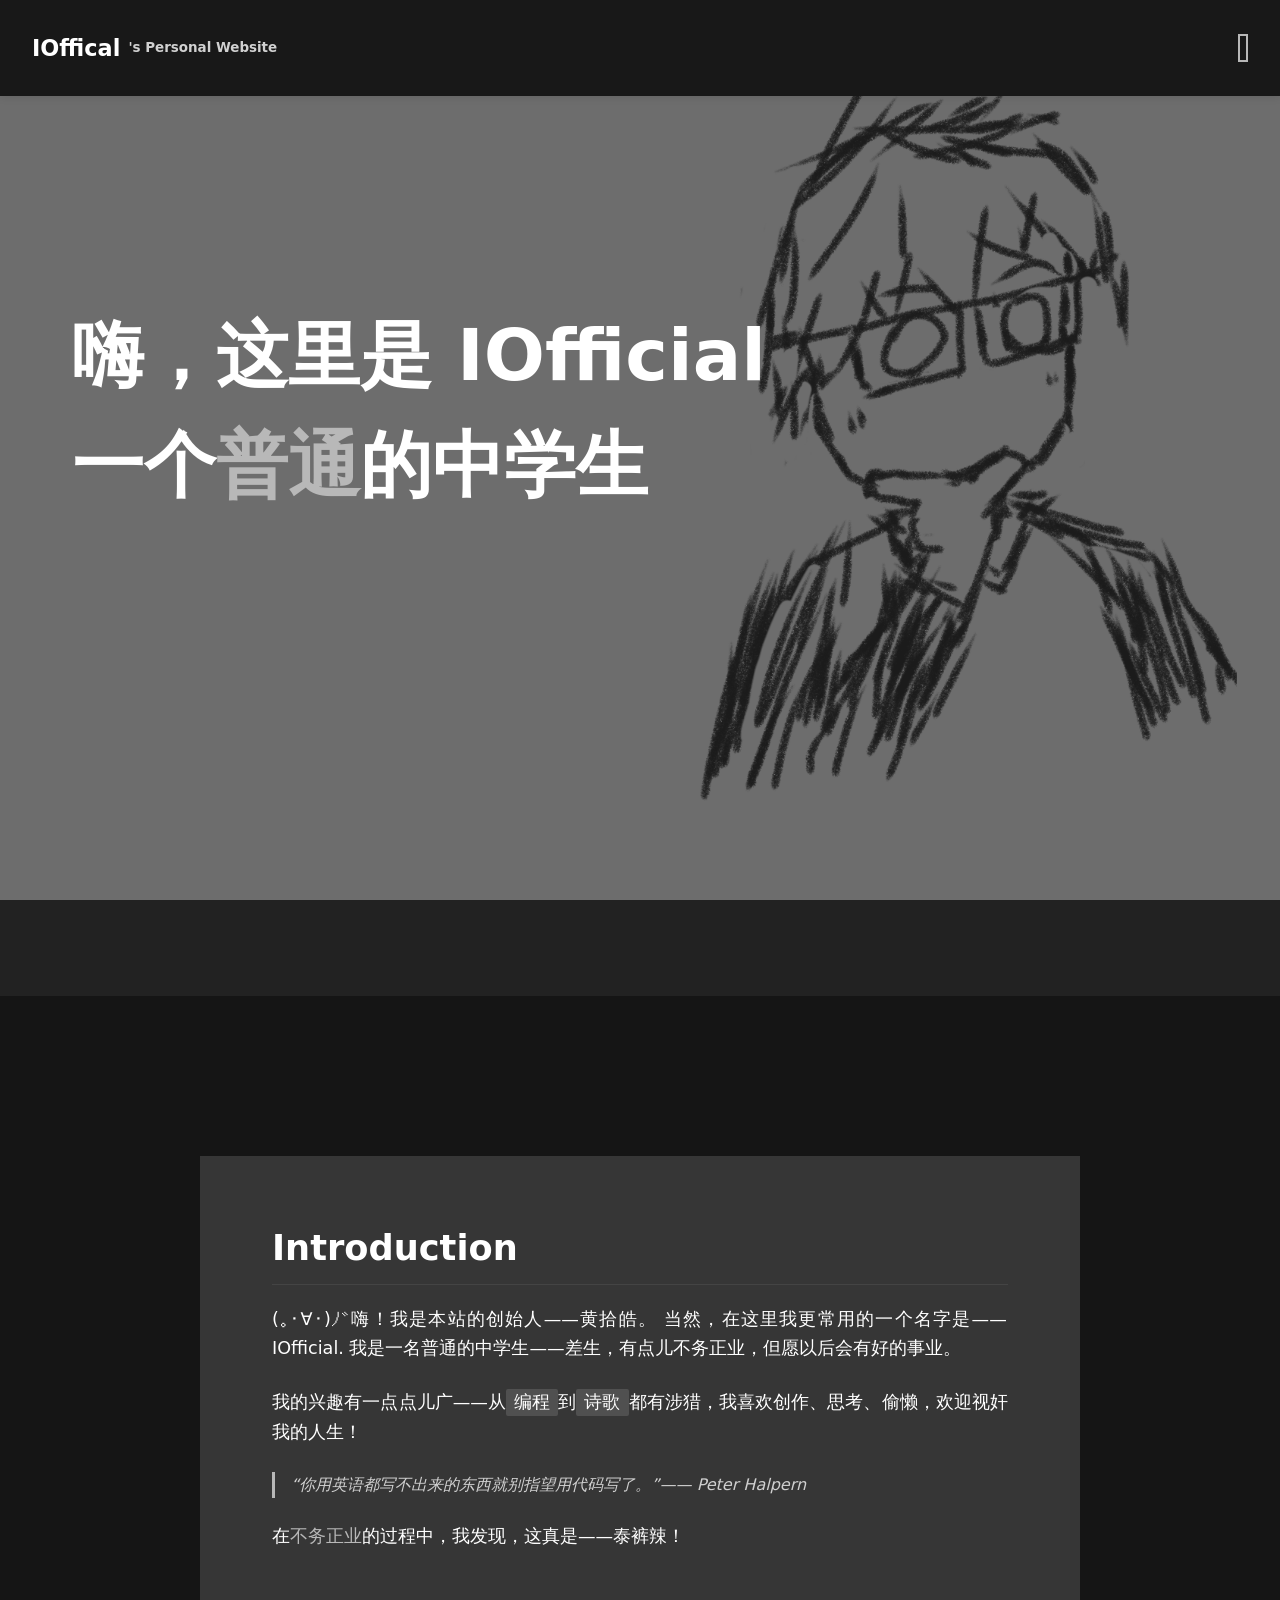
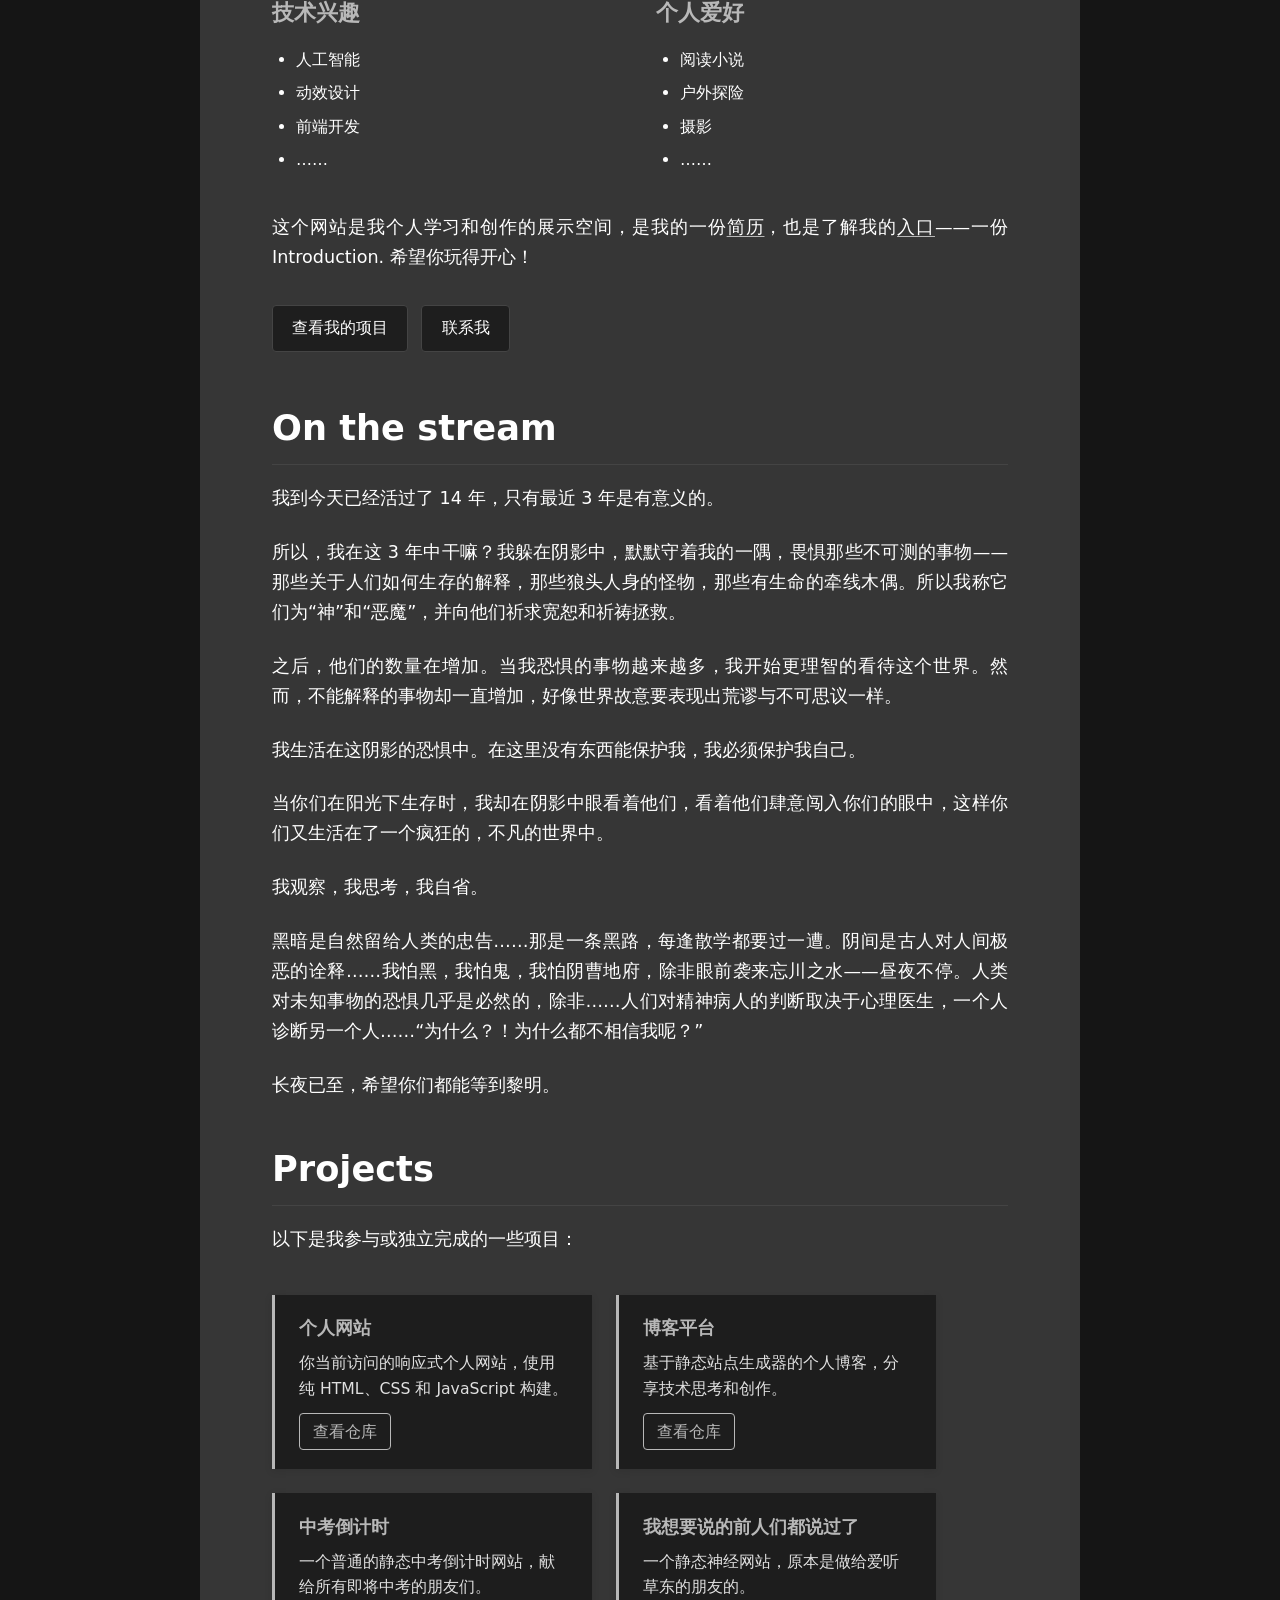
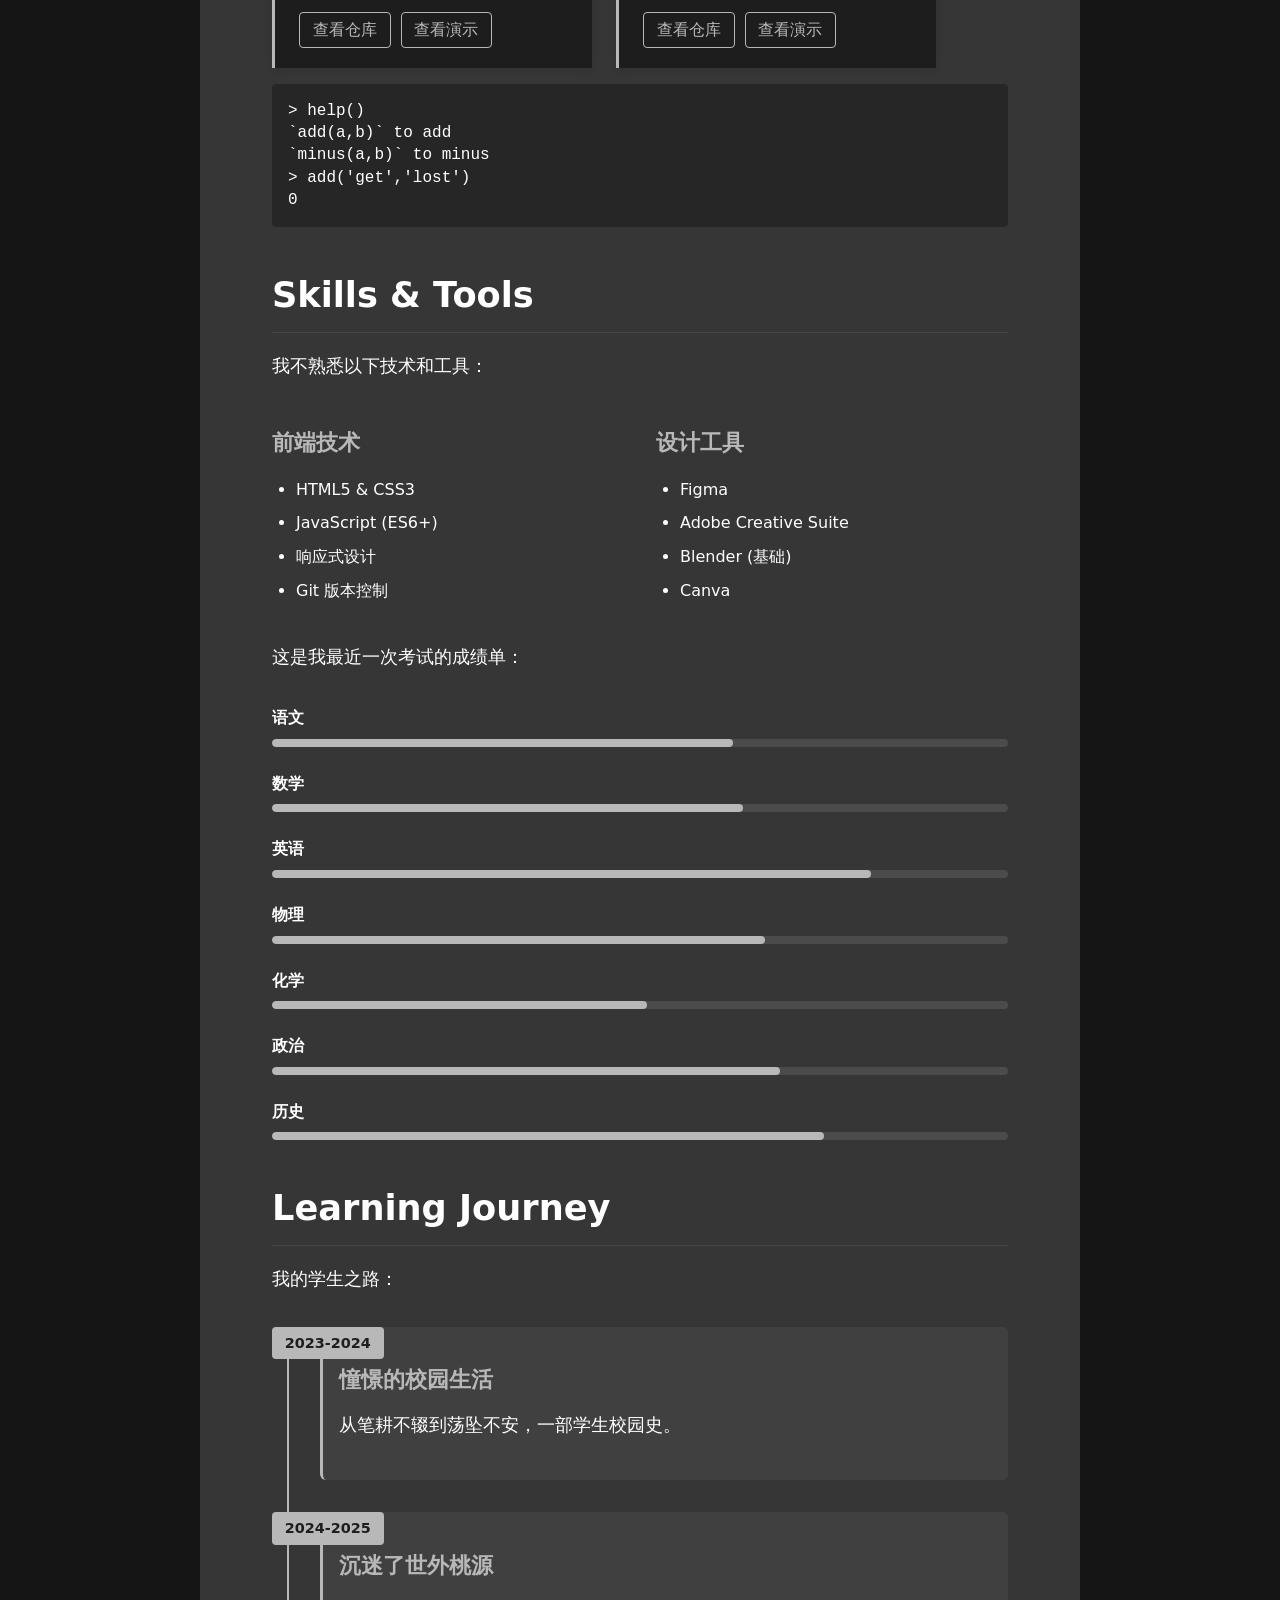
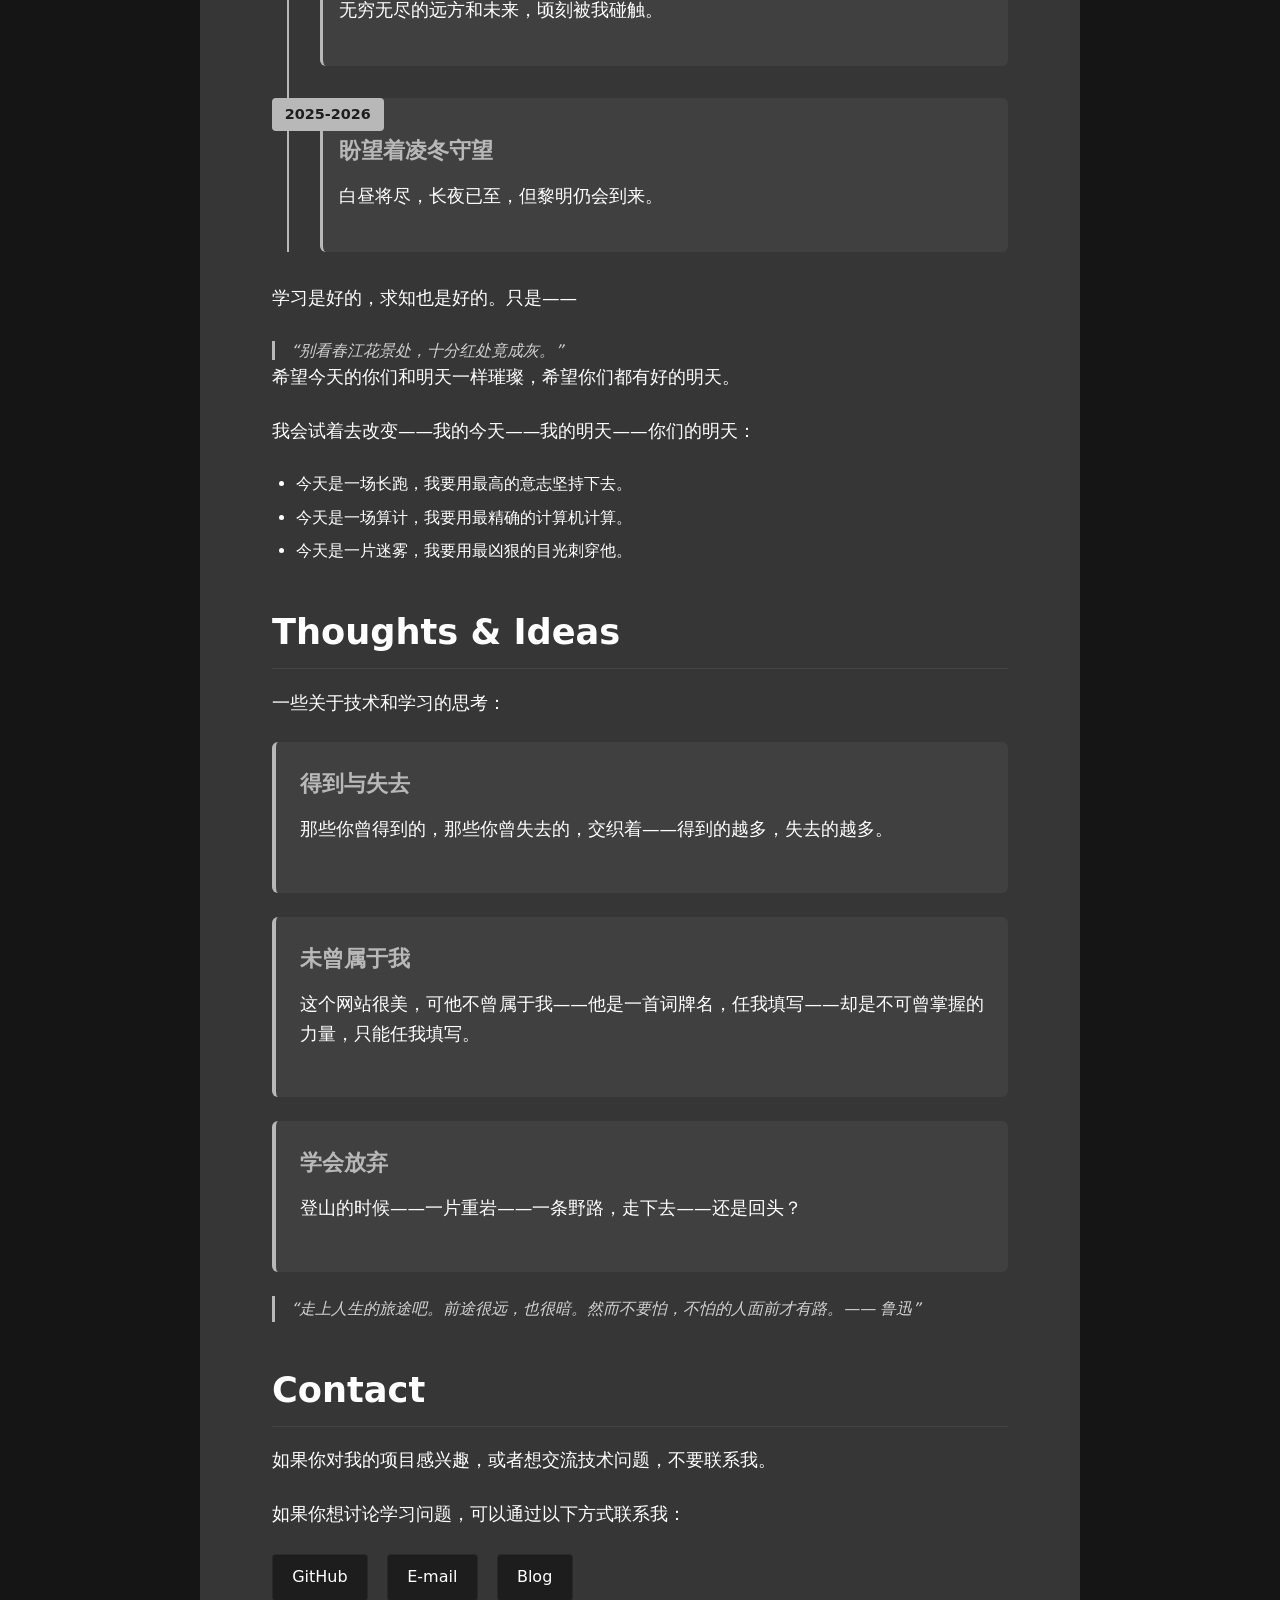
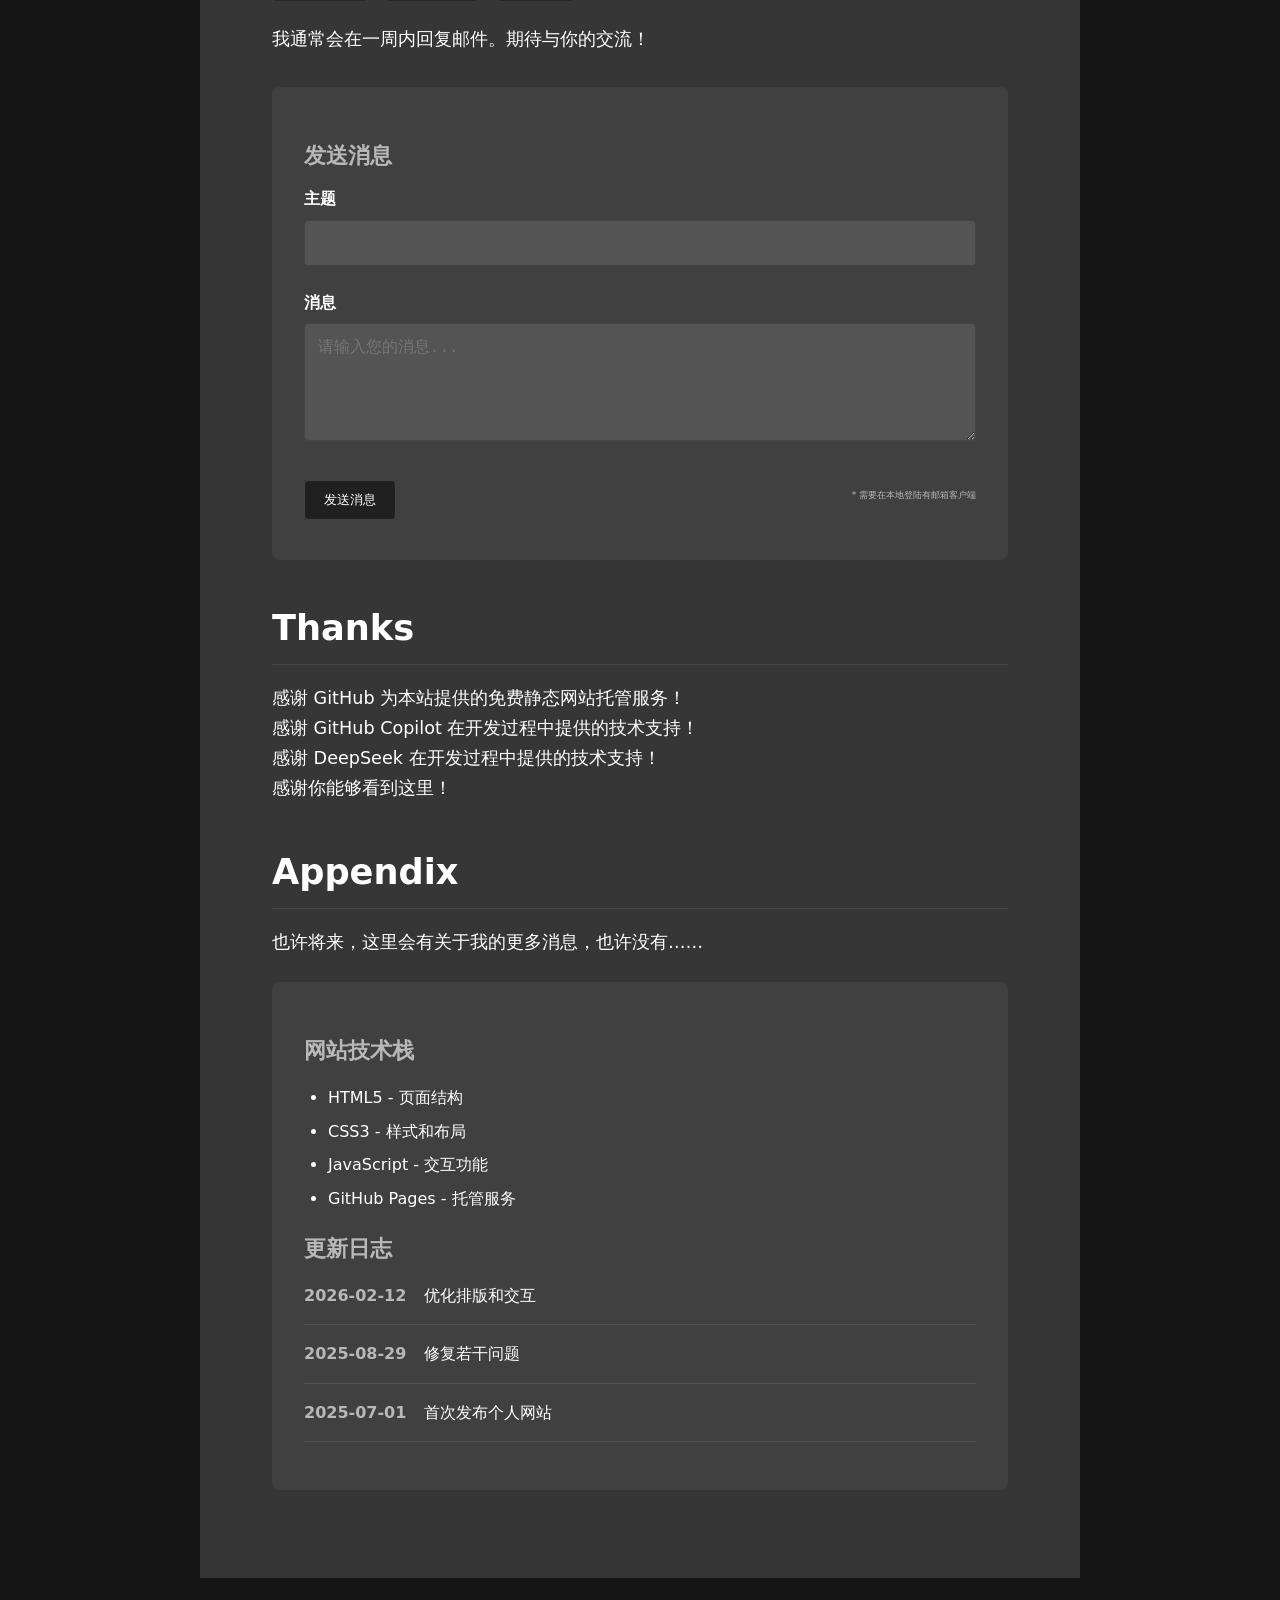
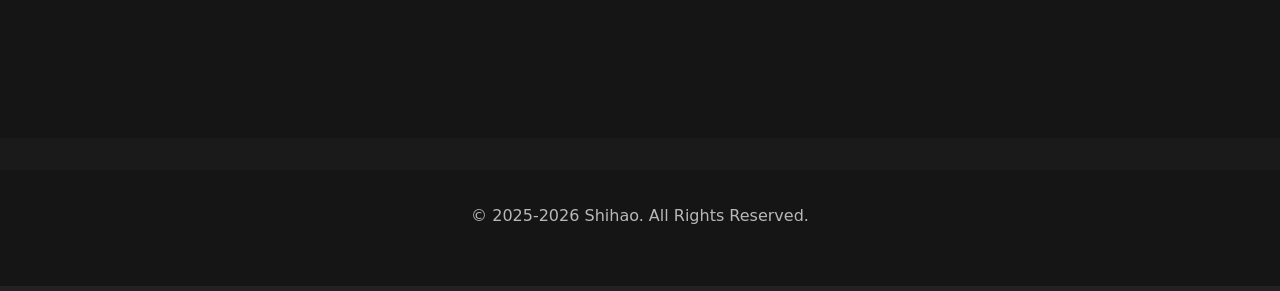
<file: index.html>
<!DOCTYPE html>
<html lang="zh-CN">
<head>
    <meta charset="UTF-8">
    <meta name="viewport" content="width=device-width, initial-scale=1.0, minimum-scale=1.0, maximum-scale=1.0, user-scalable=no">
    <title>Home | IOfficial</title>
    <meta name="description" content="嗨，这里是IOfficial——一个普通的中学生。">
    <meta name="author" content="IOfficial">
    <meta name="theme-color" content="#363636">
    <link rel="shortcut icon" type="image/ico" href="./image/favicon.ico">
    <link rel="stylesheet" href="styles.css">
    <script src="main.js" defer></script>
</head>
<body>
    <header class="header">
        <section>
            <a href="./index.html" class="logo-link">
                <div class="logo-container">
                    <span class="logo-text">IOffical<div class="logo-subtitle">'s Personal Website</div></span>
                </div>
            </a>
        </section>
        <div id="menu-btn" class="menu-button"></div>
        <div id="menu-blocks" class="menu-container">
            <a href="https://github.com/nondev10/" target="_blank" class="menu-block menu-block-github">Github</a>
            <a href="https://www.zhihu.com/people/uname-51" target="_blank" class="menu-block menu-block-zhihu">Zhihu</a>
            <a href="mailto:hi@sayhow.us.kg" class="menu-block menu-block-email">E-mail</a>
            <a href="https://blog.shihao.us.kg/" target="_blank" class="menu-block menu-block-blog">Blog</a>
        </div>
    </header>

    <!-- 独立至顶/至底按钮 -->
    <button class="nav-btn top-btn" title="返回顶部">∧</button>
    <button class="nav-btn bottom-btn" title="跳至底部">∨</button>

    <!-- 侧边目录 -->
    <div class="side-directory">
        <h4>目录</h4>
        <ul class="directory-list" id="directory-list">
            <!-- JS动态生成 -->
        </ul>
    </div>

    <!-- 标题区域 - 独立容器 -->
    <div class="title-section">
        <div class="title-content">
            <h1 class="main-title">嗨，这里是 IOfficial</h1>
            <h1 class="main-title">一个<span class="highlight">普通</span>的中学生</h1>
        </div>
    </div>

    <!-- 内容区域 - 独立容器 -->
    <main class="content-wrapper">
        <div class="content-container">
            <div class="text-content">
                <section id="introduction" class="content-section">
                    <h1>Introduction</h1>
                    <hr>
                    <p>
                        (｡･∀･)ﾉﾞ嗨！我是本站的创始人——黄拾皓。
                        当然，在这里我更常用的一个名字是——IOfficial.
                        我是一名普通的中学生——差生，有点儿不务正业，但愿以后会有好的事业。
                    </p>
                    <p>
                        我的兴趣有一点点儿广——从<span class="text-highlight">编程</span>到<span class="text-highlight">诗歌</span>都有涉猎，我喜欢创作、思考、偷懒，欢迎视奸我的人生！
                    </p>
                    
                    <blockquote class="quote">
                        “你用英语都写不出来的东西就别指望用代码写了。”—— Peter Halpern
                    </blockquote>
                    
                    <p>
                        在<span class="highlight">不务正业</span>的过程中，我发现，这真是——泰裤辣！
                    </p>
                    
                    <div class="two-column">
                        <div class="column">
                            <h3>技术兴趣</h3>
                            <ul class="bullet-list">
                                <li>人工智能</li>
                                <li>动效设计</li>
                                <li>前端开发</li>
                                <li>……</li>
                            </ul>
                        </div>
                        <div class="column">
                            <h3>个人爱好</h3>
                            <ul class="bullet-list">
                                <li>阅读小说</li>
                                <li>户外探险</li>
                                <li>摄影</li>
                                <li>……</li>
                            </ul>
                        </div>
                    </div>
                    
                    <p>
                        这个网站是我个人学习和创作的展示空间，是我的一份<span class="underline">简历</span>，也是了解我的<span class="underline">入口</span>——一份 Introduction.
                        希望你玩得开心！
                    </p>
                    
                    <a href="#projects" class="button">查看我的项目</a>
                    <a href="#contact" class="button">联系我</a>
                </section>

                <section id="projects" class="content-section">
                    <h1>On the stream</h1>
                    <hr>
                    <p>我到今天已经活过了 14 年，只有最近 3 年是有意义的。</p>
                    <p>所以，我在这 3 年中干嘛？我躲在阴影中，默默守着我的一隅，畏惧那些不可测的事物——那些关于人们如何生存的解释，那些狼头人身的怪物，那些有生命的牵线木偶。所以我称它们为“神”和“恶魔”，并向他们祈求宽恕和祈祷拯救。</p>
                    <p>之后，他们的数量在增加。当我恐惧的事物越来越多，我开始更理智的看待这个世界。然而，不能解释的事物却一直增加，好像世界故意要表现出荒谬与不可思议一样。</p>
                    <p>我生活在这阴影的恐惧中。在这里没有东西能保护我，我必须保护我自己。</p>
                    <p>当你们在阳光下生存时，我却在阴影中眼看着他们，看着他们肆意闯入你们的眼中，这样你们又生活在了一个疯狂的，不凡的世界中。</p>
                    <p>我观察，我思考，我自省。</p>
                    <p>黑暗是自然留给人类的忠告……那是一条黑路，每逢散学都要过一遭。阴间是古人对人间极恶的诠释……我怕黑，我怕鬼，我怕阴曹地府，除非眼前袭来忘川之水——昼夜不停。人类对未知事物的恐惧几乎是必然的，除非……人们对精神病人的判断取决于心理医生，一个人诊断另一个人……“为什么？！为什么都不相信我呢？”</p>
                    <p>长夜已至，希望你们都能等到黎明。</p>
                </section>

                <section id="projects" class="content-section">
                    <h1>Projects</h1>
                    <hr>
                    <p>以下是我参与或独立完成的一些项目：</p>

                    <div class="projects-section">
                        <div class="projects-list">
                            <div class="project-card">
                                <div class="project-title">个人网站</div>
                                <div class="project-desc">你当前访问的响应式个人网站，使用纯 HTML、CSS 和 JavaScript 构建。</div>
                                <a class="project-link" href="https://github.com/nondev10/my-website" target="_blank">查看仓库</a>
                            </div>
                            <div class="project-card">
                                <div class="project-title">博客平台</div>
                                <div class="project-desc">基于静态站点生成器的个人博客，分享技术思考和创作。</div>
                                <a class="project-link" href="https://github.com/nondev10/my-blog" target="_blank">查看仓库</a>
                            </div>
                            <div class="project-card">
                                <div class="project-title">中考倒计时</div>
                                <div class="project-desc">一个普通的静态中考倒计时网站，献给所有即将中考的朋友们。</div>
                                <div class="row-container">
                                    <a class="project-link" href="https://github.com/nondev10/medical-deadline">查看仓库</a>
                                    <a class="project-link" href="https://dl.sayhow.us.kg">查看演示</a>
                                </div>
                            </div>
                            <div class="project-card">
                                <div class="project-title">我想要说的前人们都说过了</div>
                                <div class="project-desc">一个静态神经网站，原本是做给爱听草东的朋友的。</div>
                                <div class="row-container">
                                    <a class="project-link" href="https://github.com/nondev10/woxiangyaoshuodeqianrenmendoushuoguole">查看仓库</a>
                                    <a class="project-link" href="https://woxiangyaoshuodeqianrenmendoushuoguole.sayhow.us.kg">查看演示</a>
                                </div>
                            </div>
                        </div>
                    </div>
                    
                    <div class="code-block">
                        > help()<br>
                        `add(a,b)` to add<br>
                        `minus(a,b)` to minus<br>
                        > add('get','lost')<br>
                        0<br>
                    </div>
                </section>

                <section id="skills" class="content-section">
                    <h1>Skills & Tools</h1>
                    <hr>
                    <p>我不熟悉以下技术和工具：</p>
                    
                    <div class="two-column">
                        <div class="column">
                            <h3>前端技术</h3>
                            <ul class="bullet-list">
                                <li>HTML5 & CSS3</li>
                                <li>JavaScript (ES6+)</li>
                                <li>响应式设计</li>
                                <li>Git 版本控制</li>
                            </ul>
                        </div>
                        <div class="column">
                            <h3>设计工具</h3>
                            <ul class="bullet-list">
                                <li>Figma</li>
                                <li>Adobe Creative Suite</li>
                                <li>Blender (基础)</li>
                                <li>Canva</li>
                            </ul>
                        </div>
                    </div>

                    <p>这是我最近一次考试的成绩单：</p>
                    
                    <div class="skill-meter">
                        <div class="skill">
                            <span class="skill-name">语文</span>
                            <div class="skill-bar">
                                <div class="skill-level" data-level="62.667"></div>
                            </div>
                        </div>
                        <div class="skill">
                            <span class="skill-name">数学</span>
                            <div class="skill-bar">
                                <div class="skill-level" data-level="64"></div>
                            </div>
                        </div>
                        <div class="skill">
                            <span class="skill-name">英语</span>
                            <div class="skill-bar">
                                <div class="skill-level" data-level="81.333"></div>
                            </div>
                        </div>
                        <div class="skill">
                            <span class="skill-name">物理</span>
                            <div class="skill-bar">
                                <div class="skill-level" data-level="67"></div>
                            </div>
                        </div>
                        <div class="skill">
                            <span class="skill-name">化学</span>
                            <div class="skill-bar">
                                <div class="skill-level" data-level="51"></div>
                            </div>
                        </div>
                        <div class="skill">
                            <span class="skill-name">政治</span>
                            <div class="skill-bar">
                                <div class="skill-level" data-level="69"></div>
                            </div>
                        </div>
                        <div class="skill">
                            <span class="skill-name">历史</span>
                            <div class="skill-bar">
                                <div class="skill-level" data-level="75"></div>
                            </div>
                        </div>
                    </div>
                </section>

                <section id="learning" class="content-section">
                    <h1>Learning Journey</h1>
                    <hr>
                    <p>我的学生之路：</p>
                    
                    <div class="timeline">
                        <div class="timeline-item">
                            <div class="timeline-date">2023-2024</div>
                            <div class="timeline-content">
                                <h3>憧憬的校园生活</h3>
                                <p>从笔耕不辍到荡坠不安，一部学生校园史。</p>
                            </div>
                        </div>
                        <div class="timeline-item">
                            <div class="timeline-date">2024-2025</div>
                            <div class="timeline-content">
                                <h3>沉迷了世外桃源</h3>
                                <p>无穷无尽的远方和未来，顷刻被我碰触。</p>
                            </div>
                        </div>
                        <div class="timeline-item">
                            <div class="timeline-date">2025-2026</div>
                            <div class="timeline-content">
                                <h3>盼望着凌冬守望</h3>
                                <p>白昼将尽，长夜已至，但黎明仍会到来。</p>
                            </div>
                        </div>
                    </div>
                    
                    <p>学习是好的，求知也是好的。只是——</p>
                    <span class="quote">“别看春江花景处，十分红处竟成灰。”</span>
                    <p>希望今天的你们和明天一样璀璨，希望你们都有好的明天。</p>
                    <p>我会试着去改变——我的今天——我的明天——你们的明天：</p>
                    <ul class="bullet-list">
                        <li>今天是一场长跑，我要用最高的意志坚持下去。</li>
                        <li>今天是一场算计，我要用最精确的计算机计算。</li>
                        <li>今天是一片迷雾，我要用最凶狠的目光刺穿他。</li>
                    </ul>
                </section>

                <section id="thoughts" class="content-section">
                    <h1>Thoughts & Ideas</h1>
                    <hr>
                    <p>一些关于技术和学习的思考：</p>
                    
                    <div class="thought-card">
                        <h3>得到与失去</h3>
                        <p>那些你曾得到的，那些你曾失去的，交织着——得到的越多，失去的越多。</p>
                    </div>
                    
                    <div class="thought-card">
                        <h3>未曾属于我</h3>
                        <p>这个网站很美，可他不曾属于我——他是一首词牌名，任我填写——却是不可曾掌握的力量，只能任我填写。</p>
                    </div>
                    
                    <div class="thought-card">
                        <h3>学会放弃</h3>
                        <p>登山的时候——一片重岩——一条野路，走下去——还是回头？</p>
                    </div>
                    
                    <blockquote class="quote">
                        “走上人生的旅途吧。前途很远，也很暗。然而不要怕，不怕的人面前才有路。—— 鲁迅”
                    </blockquote>
                </section>

                <section id="contact" class="content-section">
                    <h1>Contact</h1>
                    <hr>
                    <p>如果你对我的项目感兴趣，或者想交流技术问题，不要联系我。</p>
                    <p>如果你想讨论学习问题，可以通过以下方式联系我：</p>
                    <div class="social-links">
                        <a href="https://github.com/nondev10/" target="_blank">GitHub</a>
                        <a href="mailto:hi@shihao.us.kg">E-mail</a>
                        <a href="https://blog.shihao.us.kg/" target="_blank">Blog</a>
                    </div>
                    
                    <p>我通常会在一周内回复邮件。期待与你的交流！</p>
                    
                    <div class="contact-form">
                        <h3>发送消息</h3>
                        <form id="message-form">
                            <div class="form-group">
                                <label for="subject">主题</label>
                                <input type="text" id="subject" name="subject" required>
                            </div>
                            <div class="form-group">
                                <label for="message">消息</label>
                                <textarea id="message" name="message" rows="5" required placeholder="请输入您的消息..."></textarea>
                            </div>
                            <div class="row-container">
                                <button type="submit" class="button">发送消息</button>
                                <p class="highlight secondary-text rd-justify">* 需要在本地登陆有邮箱客户端</p>
                            </div>
                        </form>
                    </div>
                </section>

                <section id="thanks" class="content-section">
                    <h1>Thanks</h1>
                    <hr>
                    <p>
                        感谢 GitHub 为本站提供的免费静态网站托管服务！<br>
                        感谢 GitHub Copilot 在开发过程中提供的技术支持！<br>
                        感谢 DeepSeek 在开发过程中提供的技术支持！<br>
                        感谢你能够看到这里！
                    </p>
                </section>

                <section id="appendix" class="content-section">
                    <h1>Appendix</h1>
                    <hr>
                    <p>也许将来，这里会有关于我的更多消息，也许没有……</p>
                    
                    <div class="appendix-content">
                        <h3>网站技术栈</h3>
                        <ul class="bullet-list">
                            <li>HTML5 - 页面结构</li>
                            <li>CSS3 - 样式和布局</li>
                            <li>JavaScript - 交互功能</li>
                            <li>GitHub Pages - 托管服务</li>
                        </ul>
                        
                        <h3>更新日志</h3>
                        <div class="update-log">
                            <div class="update-item">
                                <span class="update-date">2026-02-12</span>
                                <span class="update-desc">优化排版和交互</span>
                            </div>
                            <div class="update-item">
                                <span class="update-date">2025-08-29</span>
                                <span class="update-desc">修复若干问题</span>
                            </div>
                            <div class="update-item">
                                <span class="update-date">2025-07-01</span>
                                <span class="update-desc">首次发布个人网站</span>
                            </div>
                        </div>
                    </div>
                </section>
            </div>
        </div>
    </main>

    <footer class="site-footer">
        <div class="footer-content">
            <span class="highlight"><p class="footer-text" id="copyright"></p></span>
        </div>
    </footer>
</body>
</html>
</file>
<file: styles.css>
/* 修改目录样式 - 隐藏滚动条但保持滚动功能 */
.side-directory {
    position: fixed;
    right: 1.5rem;
    top: 50%;
    transform: translateY(-50%);
    background: rgba(30, 30, 30, 0.95);
    padding: 1.2rem;
    border: 1px solid #444;
    min-width: 180px;
    max-width: 220px;
    max-height: 60vh;
    overflow: hidden;
    z-index: 997;
    opacity: 0;
    visibility: hidden;
    transition: all 0.3s ease;
}

.directory-list {
    list-style: none;
    margin: 0;
    padding: 0;
    max-height: 50vh;
    overflow-y: auto;
    overflow-x: hidden;
    
    /* 隐藏滚动条但保持滚动功能 */
    scrollbar-width: none; /* Firefox */
    -ms-overflow-style: none; /* IE/Edge */
}

.directory-list::-webkit-scrollbar {
    display: none; /* Chrome/Safari */
}

/* 目录项样式改进 */
.directory-link {
    color: var(--text-color);
    text-decoration: none;
    display: block;
    padding: 0.5rem 0.8rem;
    transition: all 0.3s;
    font-size: 0.9rem;
    border-left: 3px solid transparent;
    cursor: pointer;
    position: relative;
    overflow: hidden;
    white-space: nowrap;
    text-overflow: ellipsis;
}

.directory-link:hover,
.directory-link.active {
    background: rgba(184, 184, 184, 0.1);
    color: var(--secondary-color);
    border-left-color: var(--secondary-color);
    transform: translateX(2px);
}

/* 改进导航按钮位置 */
.nav-btn {
    position: fixed;
    right: 1.5rem;
    background: var(--darker-bg);
    border: 1px solid #444;
    color: var(--secondary-color);
    width: 2.8rem;
    height: 2.8rem;
    display: flex;
    align-items: center;
    justify-content: center;
    cursor: pointer;
    transition: all 0.3s;
    font-size: 1.4rem;
    font-weight: bold;
    z-index: 998;
    opacity: 0;
    visibility: hidden;
    transform: translateY(20px);
}

.top-btn {
    top: calc(50% - 4rem); /* 精确上下靠在一起 */
    margin-top: 0;
}

.bottom-btn {
    top: calc(50% + 0.2rem); /* 紧挨着顶部按钮 */
    margin-top: 0;
}

.nav-btn:hover {
    background: var(--secondary-color);
    color: var(--darker-bg);
    transform: translateY(0) scale(1.05);
}

.nav-btn.visible {
    opacity: 1;
    visibility: visible;
    transform: translateY(0);
}

/* 移动端适配 - 大幅改进 */
@media (max-width: 768px) {
    /* 检测移动端，移除不需要的元素 */
    .side-directory,
    .nav-btn {
        display: none !important;
    }
    
    /* 移除content-container的border */
    .content-container {
        border: none !important;
        margin-top: 1rem !important;
        background-color: var(--primary-color);
    }
    
    /* 移动端基础样式重置 */
    :root {
        --header-height: 3.5rem;
        --content-padding: 0.5rem;
        --content-margin: 0.5rem;
        --section-spacing: 1rem;
    }
    
    body {
        font-size: 16px; /* 防止iOS缩放 */
        -webkit-text-size-adjust: 100%;
    }
    
    .header {
        height: var(--header-height);
        padding: 0 1rem;
        background: rgba(24,24,24,1);
        backdrop-filter: blur(10px);
    }
    
    .logo-text {
        font-size: 1.1rem;
    }
    
    .logo-subtitle {
        font-size: 0.5em;
    }
    
    .title-section {
        margin-top: var(--header-height);
        padding: 1.5rem 0;
        min-height: 40vh;
    }
    
    .title-content {
        padding: 0 1rem;
    }
    
    .main-title {
        font-size: 1.5rem !important;
        margin: 0.5rem 0;
        transform: translateY(15px);
        text-align: center;
    }
    
    .content-wrapper {
        margin-top: 0;
    }
    
    .content-container {
        margin: 0 auto;
        padding: 1rem 0;
        background: var(--primary-color);
    }
    
    .text-content {
        padding: 0 1rem;
    }
    
    /* 移动端文字排版优化 */
    h1 {
        font-size: 1.6rem;
        margin: 0.8rem 0 0.5rem 0;
        text-align: left;
        line-height: 1.3;
    }
    
    h2 {
        font-size: 1.4rem;
        margin: 1rem 0 0.5rem 0;
    }
    
    h3 {
        font-size: 1.2rem;
        margin: 0.8rem 0 0.4rem 0;
    }
    
    p {
        font-size: 0.95rem;
        line-height: 1.6;
        margin-bottom: 1rem;
        text-align: justify;
        hyphens: auto;
    }
    
    /* 移动端布局优化 */
    .two-column {
        flex-direction: column;
        gap: 1rem;
        margin: 1rem 0;
    }
    
    .projects-list {
        flex-direction: column;
        gap: 1rem;
    }
    
    .project-card {
        min-width: auto;
        max-width: 100%;
        padding: 1rem;
    }
    
    /* 移动端菜单优化 */
    #menu-blocks {
        top: var(--header-height);
        background: rgba(24,24,24,0.98);
        backdrop-filter: blur(20px);
        box-shadow: 0 4px 20px rgba(0,0,0,0.3);
    }
    
    .menu-block {
        height: 3.5rem;
        font-size: 1.1rem;
        padding-left: 2rem;
        border-bottom: 1px solid rgba(255,255,255,0.1);
        min-height: 44px; /* 最小触摸尺寸 */
    }
    
    /* 移动端表单优化 */
    .contact-form {
        padding: 1rem;
        margin: 1rem 0;
    }
    
    .form-group input,
    .form-group textarea {
        font-size: 16px; /* 防止iOS缩放 */
        padding: 0.8rem;
    }
    
    .button {
        padding: 0.8rem 1.5rem;
        min-height: 44px;
        display: inline-flex;
        align-items: center;
        justify-content: center;
    }
    
    /* 移动端技能条优化 */
    .skill-meter {
        margin: 1.5rem 0;
    }
    
    .skill {
        margin-bottom: 1rem;
    }
    
    /* 移动端时间线优化 */
    .timeline {
        margin: 1.5rem 0;
    }
    
    .timeline-item {
        padding-left: 2.5rem;
        margin-bottom: 1.5rem;
    }
    
    .timeline-date {
        font-size: 0.8rem;
        padding: 0.2rem 0.6rem;
    }
}

/* 小屏手机优化 */
@media (max-width: 360px) {
    :root {
        --content-padding: 0.3rem;
        --content-margin: 0.3rem;
    }
    
    .title-section {
        padding: 1rem 0;
        min-height: 35vh;
    }
    
    .main-title {
        font-size: 1.3rem !important;
    }
    
    h1 {
        font-size: 1.4rem;
    }
    
    h2 {
        font-size: 1.2rem;
    }
    
    .text-content {
        padding: 0 0.5rem;
    }
    
    .menu-block {
        padding-left: 1rem;
        font-size: 1rem;
    }
}

/* 横屏模式优化 */
@media (max-width: 768px) and (orientation: landscape) {
    .title-section {
        min-height: 50vh;
        padding: 1rem 0;
    }
    
    .header {
        height: 3rem;
    }
    
    #menu-blocks {
        top: 3rem;
    }
    
    .menu-block {
        height: 2.8rem;
    }
}

/* 高DPI设备优化 */
@media (-webkit-min-device-pixel-ratio: 2), (min-resolution: 192dpi) {
    .header {
        -webkit-font-smoothing: antialiased;
        -moz-osx-font-smoothing: grayscale;
    }
    
    .menu-block {
        font-weight: 500;
    }
}

/* 减少动画（对偏好减少动画的用户） */
@media (prefers-reduced-motion: reduce) {
    * {
        animation-duration: 0.01ms !important;
        animation-iteration-count: 1 !important;
        transition-duration: 0.01ms !important;
    }
}

#menu-blocks {
    position: fixed;
    top: 0;
    right: calc(var(--content-padding) + 2.7rem);
    height: var(--header-height);
    display: flex;
    flex-direction: row;
    gap: 0;
    align-items: stretch;
    pointer-events: none;
    z-index: 1101;
    background: none;
    transition: none;
}

.menu-block-github { transition: all 0.4s 0s, background 0.2s, color 0.2s; }
.menu-block-zhihu { transition: all 0.4s 0.08s, background 0.2s, color 0.2s; }
.menu-block-email { transition: all 0.4s 0.16s, background 0.2s, color 0.2s; }
.menu-block-blog { transition: all 0.4s 0.24s, background 0.2s, color 0.2s; }
.menu-block {
    background: rgba(24,24,24,0.92) !important;
    opacity: 0;
    transform: translateX(40px);
    transition: all 0.4s, background 0.2s, color 0.2s;
    border-radius: 0 !important;
    border: none !important;
    text-decoration: none !important;
    /* *Simplify */
    height: 100%;
    width: 5.5rem;
    border-radius: 0;
    opacity: 0;
    transform: translateX(40px);
    display: flex; align-items: center;
    justify-content: center;
    border: none;
    color: #fff;
    font-size: 0.95rem;
    text-decoration: none;
}
.menu-block:hover {
    background: #333 !important;
    color: #b8b8b8 !important;
}
@media (max-width: 600px) {
    #menu-blocks {
        left: 0;
        right: 0;
        top: var(--header-height);
        height: auto;
        width: 100vw;
        flex-direction: column;
        align-items: stretch;
        background: rgba(24,24,24,1);
        box-shadow: 0 4px 16px rgba(0,0,0,0.13);
        opacity: 0;
    }
    .menu-block {
        width: 100vw !important;
        min-width: 0 !important;
        max-width: none !important;
        height: 3.2rem !important;
        font-size: 1.1rem !important;
        justify-content: flex-start !important;
        padding-left: 2rem !important;
        border-bottom: 1px solid #333;
        border-radius: 0 !important;
        transform: translateY(-30px);
        transition: all 0.4s, background 0.2s, color 0.2s;
    }
}

:root {
    --header-height: 6rem;
    --content-padding: 2rem;
    --space-unit: 1rem;
    --primary-color: #363636;
    --secondary-color: #b8b8b8;
    --text-color: #ffffff;
    --content-max-width: 1200px;
    --content-margin: 2rem;
    --section-spacing: 2.5rem;
    --dark-bg: #2a2a2a;
    --darker-bg: #1e1e1e;
    --darkest-bg: #151515;
    --border-color: #1a1a1a;
}

* { margin: 0; padding: 0; box-sizing: border-box; }

html { 
    scroll-behavior: smooth; 
    overflow-x: hidden; 
}

body {
    min-height: 100vh;
    color: var(--text-color);
    font-family: system-ui, -apple-system, sans-serif;
    line-height: 1.6;
    background: #222 url('./image/background.png') no-repeat center center fixed;
    background-size: cover;
    position: relative;
}

body::before {
    content: "";
    position: fixed;
    inset: 0;
    background: rgba(40,40,40,0.68);
    z-index: 0;
    pointer-events: none;
}

.header {
    position: fixed;
    top: 0; 
    left: 0; 
    width: 100%;
    height: var(--header-height);
    padding: 0 var(--content-padding);
    background: rgba(24,24,24,1);
    display: flex; 
    align-items: center;
    z-index: 1001;
    box-shadow: 0 2px 8px rgba(0,0,0,0.08);
}

.logo-link {
    text-decoration: none;
    color: inherit;
    display: flex;
    align-items: center;
    height: 100%;
}

.logo-container {
    display: flex;
    flex-direction: column;
    justify-content: center;
    height: 100%;
}

.logo-text {
    font-size: 1.4em;
    font-weight: 700;
    line-height: 1.2;
    display: flex;
    align-items: center;
    height: 100%;
}

.logo-subtitle {
    font-size: 0.6em;
    opacity: 0.8;
    margin-left: 0.5rem;
}

.menu-button {
    width: 0.6rem;
    height: 1.75rem;
    border: 2px solid #b8b8b8;
    border-radius: 0;
    box-sizing: border-box;
    cursor: pointer;
    transition: background 0.3s;
    display: flex;
    align-items: center;
    justify-content: center;
    margin-left: auto;
    position: relative;
    z-index: 1102;
}

/* 标题区域 - 独立样式 */
.title-section {
    position: relative;
    z-index: 2;
    margin-top: var(--header-height);
    margin-bottom: 30vh;
    padding: calc(var(--header-height) * 0.8) 0;
    min-height: 70vh;
    display: flex;
    align-items: center;
    justify-content: center;
    background: transparent;
}

.title-content {
    width: 100%;
    max-width: var(--content-max-width);
    margin: 0 auto;
    padding: 0 var(--content-margin);
}

.main-title {
    font-size: clamp(2rem, 5vw, 3rem);
    line-height: 1.3;
    margin: calc(var(--space-unit) * 1) 0;
    opacity: 0;
    transform: translateY(30px);
    animation: fadeInUp 1s ease forwards;
}

@media (min-width: 900px) {
    .main-title {  
        font-size: clamp(2.8rem, 8vw, 4.5rem);
    }
}

@keyframes fadeInUp {
    to {
        opacity: 1;
        transform: translateY(0);
    }
}

/* 内容区域 - 独立样式 */
.content-wrapper {
    width: 100%;
    background-color: var(--darkest-bg);
    position: relative;
    z-index: 1;
}

.content-container {
    max-width: var(--content-max-width);
    margin: 0 auto;
    margin-top: 15rem;
    border: 10rem solid var(--darkest-bg);
    background-color: var(--primary-color);
    padding: 3rem 0;
    position: relative;
    z-index: 2;
}

.text-content {
    max-width: 800px;
    margin: 0 auto;
    padding: 0 var(--content-margin);
}

/* 独立至顶/至底按钮 */
.nav-btn {
    position: fixed;
    left: 1.5rem;
    background: var(--darker-bg);
    border: 1px solid #444;
    color: var(--secondary-color);
    width: 2.8rem;
    height: 2.8rem;
    display: flex;
    align-items: center;
    justify-content: center;
    cursor: pointer;
    transition: all 0.3s;
    font-size: 1.4rem;
    font-weight: bold;
    z-index: 998;
    opacity: 0;
    visibility: hidden;
    transform: translateX(20px);
}

.nav-btn:hover {
    background: var(--secondary-color);
    color: var(--darker-bg);
    transform: translateX(0) scale(1.1);
}

.top-btn {
    top: 50%;
    margin-top: -3.5rem;
}

.bottom-btn {
    top: 50%;
    margin-top: 0.5rem;
}

.nav-btn.visible {
    opacity: 1;
    visibility: visible;
    transform: translateX(0);
}

/* 侧边目录 */
.side-directory {
    position: fixed;
    right: 1.5rem;
    top: 50%;
    transform: translateY(-50%);
    background: rgba(30, 30, 30, 0.9);
    padding: 1.2rem;
    border-radius: 8px;
    border: 1px solid #444;
    min-width: 180px;
    max-width: 220px;
    z-index: 997;
    opacity: 0;
    visibility: hidden;
    transition: all 0.3s ease;
}

.side-directory.visible {
    opacity: 1;
    visibility: visible;
}

.side-directory h4 {
    margin: 0 0 1rem 0;
    color: var(--secondary-color);
    font-size: 1.1rem;
    border-bottom: 1px solid #444;
    padding-bottom: 0.5rem;
}

.directory-list {
    list-style: none;
    margin: 0;
    padding: 0;
}

.directory-list li {
    margin-bottom: 0.5rem;
    position: relative;
}

.directory-link {
    color: var(--text-color);
    text-decoration: none;
    display: block;
    padding: 0.4rem 0.8rem;
    border-radius: 4px;
    transition: all 0.3s;
    font-size: 0.9rem;
    border-left: 3px solid transparent;
}

/* 目录子列表样式 */
.directory-sublist {
    list-style: none;
    margin: 0.3rem 0 0.3rem 1rem;
    padding: 0;
    border-left: 1px solid rgba(184, 184, 184, 0.3);
}

.directory-sublist li {
    margin-bottom: 0.2rem;
}

.directory-sublist .directory-link {
    padding: 0.2rem 0.5rem;
    font-size: 0.85rem;
}

.directory-number {
    font-weight: bold;
    color: var(--secondary-color);
    margin-right: 0.3rem;
}

.level-1 {
    padding-left: 1rem;
    font-weight: 500;
}

.level-1::before {
    content: counter(section-counter) ".";
    counter-increment: section-counter;
    margin-right: 0.5rem;
    color: var(--secondary-color);
    font-weight: bold;
}

.level-2 {
    padding-left: 2rem;
    font-size: 0.85rem;
    color: #ccc;
}

.level-2::before {
    content: "•";
    margin-right: 0.5rem;
    color: var(--secondary-color);
}

.directory-link:hover,
.directory-link.active {
    background: rgba(184, 184, 184, 0.1);
    color: var(--secondary-color);
    border-left-color: var(--secondary-color);
}

/* 响应式设计 */
@media (max-width: 600px) {
    #menu-blocks {
        left: 0;
        right: 0;
        top: var(--header-height);
        height: auto;
        width: 100vw;
        flex-direction: column;
        align-items: stretch;
        background: rgba(24,24,24,1);
        box-shadow: 0 4px 16px rgba(0,0,0,0.13);
        opacity: 0;
    }
    
    .menu-block {
        width: 100vw !important;
        min-width: 0 !important;
        max-width: none !important;
        height: 3.2rem !important;
        font-size: 1.1rem !important;
        justify-content: flex-start !important;
        padding-left: 2rem !important;
        border-bottom: 1px solid #333;
        transform: translateY(-30px);
        transition: all 0.4s, background 0.2s, color 0.2s;
    }
    
    .side-directory,
    .nav-btn {
        display: none;
    }
}

@media (max-width: 900px) {
    .projects-list {
        flex-direction: column;
        gap: 1rem;
    }
    
    .project-card {
        max-width: 100%;
    }
    
    .content-container::before,
    .content-container::after {
        width: 1rem;
    }
}

@media (max-width: 768px) {
    :root {
        --header-height: 4rem;
        --content-padding: 1rem;
        --content-margin: 1.5rem;
    }
    
    h1 {
        font-size: clamp(1.5rem, 6vw, 2rem);
        margin: var(--space-unit) 0;
    }
    
    .about, .resume { 
        font-size: 1rem; 
        padding: 1rem; 
    }
    
    .projects-section { 
        padding: 0; 
    }
    
    .content-container::before,
    .content-container::after {
        width: 0.5rem;
    }
}

@media (max-width: 480px) {
    :root { 
        --space-unit: 0.8rem; 
        --content-margin: 1rem;
    }
    
    .title-content,
    .text-content {
        margin: 0 auto;
        padding: 0 var(--content-margin);
    }
    
    .about, .resume { 
        padding: 0.7rem; 
    }
}

::-webkit-scrollbar { 
    width: 8px; 
    height: 8px; 
}

::-webkit-scrollbar-track { 
    background: #757575; 
}

::-webkit-scrollbar-thumb { 
    background-color: #444444; 
    border-radius: 4px; 
}

hr {
    width: 100%;
    border: none;
    border-top: 1.5px solid #444;
    margin: 0.5rem 0 1.2rem 0;
    height: 0;
    background: none;
}

p {
    font-size: 1.1rem;
    line-height: 1.7;
    margin-bottom: 1.5rem;
    max-width: 100%;
    text-align: justify;
}

.content-section {
    margin-bottom: var(--section-spacing);
    width: 100%;
}

#menu-btn { 
    z-index: 1102; 
}

.site-footer {
    padding-top: 5rem;
    padding: var(--content-padding);
    text-align: center;
    z-index: 1;
    position: relative;
    background-color: var(--darkest-bg);
    width: 100%;
    border-top: 2rem solid var(--border-color);
}

.footer-content {
    max-width: var(--content-max-width);
    margin: 0 auto;
    padding: 0 var(--content-margin);
}

.footer-text {
    font-size: medium;
    text-align: center;
}

/* 技能条样式 */
.skill-meter {
    margin: 2rem 0;
}

.skill {
    margin-bottom: 1.5rem;
}

.skill-name {
    display: block;
    margin-bottom: 0.5rem;
    font-weight: bold;
}

.skill-bar {
    height: 8px;
    background: rgba(255,255,255,0.1);
    border-radius: 4px;
    overflow: hidden;
}

.skill-level {
    height: 100%;
    background: var(--secondary-color);
    border-radius: 4px;
    transition: width 1s ease-in-out;
    width: 0;
}

/* 时间线样式 */
.timeline {
    position: relative;
    margin: 2rem 0;
}

.timeline::before {
    content: '';
    position: absolute;
    left: 15px;
    top: 0;
    bottom: 0;
    width: 2px;
    background: var(--secondary-color);
}

.timeline-item {
    position: relative;
    margin-bottom: 2rem;
    padding-left: 3rem;
}

.timeline-date {
    position: absolute;
    left: 0;
    top: 0;
    background: var(--secondary-color);
    color: var(--darker-bg);
    padding: 0.3rem 0.8rem;
    border-radius: 4px;
    font-weight: bold;
    font-size: 0.9rem;
}

.timeline-content {
    background: rgba(255,255,255,0.05);
    padding: 1rem;
    border-radius: 6px;
    border-left: 3px solid var(--secondary-color);
}

/* 思考卡片样式 */
.thought-card {
    background: rgba(255,255,255,0.05);
    padding: 1.5rem;
    margin: 1.5rem 0;
    border-radius: 6px;
    border-left: 4px solid var(--secondary-color);
}

.thought-card h3 {
    margin-top: 0;
    color: var(--secondary-color);
}

/* 联系表单样式 */
.contact-form {
    background: rgba(255,255,255,0.05);
    padding: 2rem;
    border-radius: 8px;
    margin: 2rem 0;
}

.form-group {
    margin-bottom: 1.5rem;
}

.form-group label {
    display: block;
    margin-bottom: 0.5rem;
    font-weight: bold;
}

.form-group input,
.form-group textarea {
    width: 100%;
    padding: 0.8rem;
    background: rgba(255,255,255,0.1);
    border: 1px solid #444;
    border-radius: 4px;
    color: var(--text-color);
    font-size: 1rem;
    transition: border-color 0.3s;
}

.form-group input:focus,
.form-group textarea:focus {
    outline: none;
    border-color: var(--secondary-color);
}

/* 附录样式 */
.appendix-content {
    background: rgba(255,255,255,0.05);
    padding: 2rem;
    border-radius: 8px;
}

.update-log {
    margin-top: 1rem;
}

.update-item {
    display: flex;
    margin-bottom: 1rem;
    padding-bottom: 1rem;
    border-bottom: 1px solid rgba(255,255,255,0.1);
}

.update-date {
    font-weight: bold;
    min-width: 120px;
    color: var(--secondary-color);
}

.update-desc {
    flex: 1;
}

.text-highlight {
    background-color: rgba(184, 184, 184, 0.2);
    padding: 0.2rem 0.5rem;
    border-radius: 2px;
}

.underline {
    text-decoration: underline;
    text-decoration-color: var(--secondary-color);
    text-underline-offset: 0.2rem;
}

.quote {
    border-left: 3px solid var(--secondary-color);
    padding-left: 1rem;
    margin: 1.5rem 0;
    font-style: italic;
    color: #d0d0d0;
}

.button {
    display: inline-block;
    padding: 0.6rem 1.2rem;
    background-color: rgba(24,24,24,0.8);
    color: var(--text-color);
    text-decoration: none;
    border: 1px solid #444;
    transition: all 0.2s;
    margin: 0.5rem 0.5rem 0.5rem 0;
    border-radius: 4px;
    cursor: pointer;
}

.button:hover {
    background-color: rgba(184, 184, 184, 0.1);
    color: var(--secondary-color);
}

.code-block {
    background-color: rgba(0,0,0,0.3);
    padding: 1rem;
    border-radius: 4px;
    font-family: 'Courier New', monospace;
    margin: 1rem 0;
    overflow-x: auto;
    line-height: 1.4;
}

.two-column {
    display: flex;
    gap: 2rem;
    margin: 1.5rem 0;
}

.column {
    flex: 1;
}

@media (max-width: 768px) {
    .two-column {
        flex-direction: column;
        gap: 1rem;
    }
    
    .contact-form {
        padding: 1.5rem;
    }
    
    .appendix-content {
        padding: 1.5rem;
    }
    
    .update-item {
        flex-direction: column;
    }
    
    .update-date {
        margin-bottom: 0.5rem;
    }
}

.bullet-list {
    margin: 1rem 0;
    padding-left: 1.5rem;
}

.bullet-list li {
    margin-bottom: 0.5rem;
    line-height: 1.6;
}

.projects-section {
    margin-top: 2.5rem;
    width: 100%;
    max-width: 900px;
}

.projects-list {
    display: flex;
    flex-wrap: wrap;
    gap: 1.5rem;
}

.project-card {
    background: rgba(24,24,24,0.82);
    box-shadow: 0 2px 8px rgba(0,0,0,0.1);
    padding: 1.2rem 1.5rem;
    min-width: 240px;
    max-width: 320px;
    flex: 1 1 260px;
    display: flex;
    flex-direction: column;
    justify-content: space-between;
    transition: transform 0.18s, box-shadow 0.18s;
    border-left: 3px solid var(--secondary-color);
}

.project-card:hover {
    transform: translateY(-3px);
    box-shadow: 0 4px 12px rgba(0,0,0,0.15);
}

.project-title {
    font-size: 1.1rem;
    font-weight: bold;
    margin-bottom: 0.5rem;
    color: var(--secondary-color);
}

.project-desc {
    font-size: 0.98rem;
    margin-bottom: 0.8rem;
    color: #e0e0e0;
}

.project-link {
    margin-top: auto;
    align-self: flex-start;
    color: var(--secondary-color);
    text-decoration: none;
    font-size: 0.98rem;
    transition: color 0.2s;
    padding: 0.3rem 0.8rem;
    border: 1px solid var(--secondary-color);
    border-radius: 4px;
}

.project-link:hover {
    color: #fff;
    background-color: rgba(184, 184, 184, 0.1);
}

.social-links {
    margin: 1.5rem 0;
    display: flex;
    gap: 1.2rem;
    flex-wrap: wrap;
}

.social-links a {
    color: #fff;
    background: #181818cc;
    padding: 0.6rem 1.2rem;
    text-decoration: none;
    font-size: 1rem;
    transition: background 0.2s, color 0.2s;
    border: 1px solid #4444;
    border-radius: 4px;
}

.social-links a:hover {
    background: #333;
    color: var(--secondary-color);
}

.highlight { 
    color: var(--secondary-color); 
}

.secondary-text {
    font-size: xx-small;
}

.row-container {
    display: flex;
    gap: 10px;
}

.rd-justify {
    margin-left: auto;
    margin-top: auto;
}

h1 {
    margin-top: 1rem;
    font-size: 2.2rem;
    margin-bottom: 0.5rem;
    text-align: left;
    width: 100%;
}

h2 {
    font-size: 1.8rem;
    margin: 1.5rem 0 1rem 0;
    color: var(--secondary-color);
}

h3 {
    font-size: 1.4rem;
    margin: 1.2rem 0 0.8rem 0;
    color: var(--secondary-color);
}
</file>
